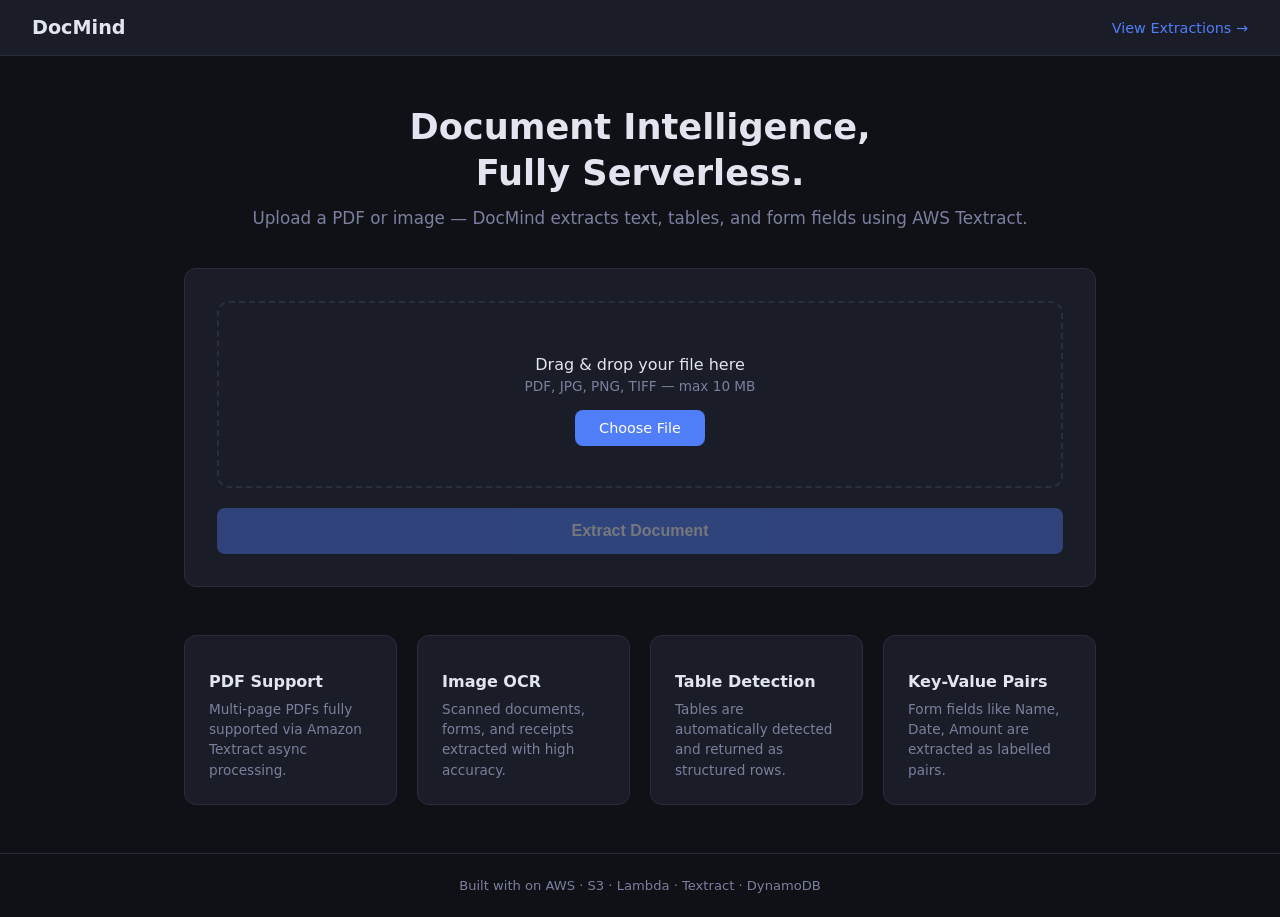
<file: frontend/index.html>
<!DOCTYPE html>
<html lang="en">
<head>
  <meta charset="UTF-8" />
  <meta name="viewport" content="width=device-width, initial-scale=1.0"/>
  <title>DocMind — Document Intelligence</title>
  <link rel="stylesheet" href="style.css" />
</head>
<body>

  <nav class="navbar">
    <span class="logo"> DocMind</span>
    <a href="results.html" class="nav-link">View Extractions →</a>
  </nav>

  <main class="container">
    <div class="hero">
      <h1>Document Intelligence,<br/>Fully Serverless.</h1>
      <p>Upload a PDF or image — DocMind extracts text, tables, and form fields using AWS Textract.</p>
    </div>

    <div class="upload-card" id="uploadCard">
      <div class="drop-zone" id="dropZone">
        <div class="drop-icon"></div>
        <p class="drop-text">Drag & drop your file here</p>
        <p class="drop-sub">PDF, JPG, PNG, TIFF — max 10 MB</p>
        <label class="btn-upload" for="fileInput">Choose File</label>
        <input type="file" id="fileInput" accept=".pdf,.jpg,.jpeg,.png,.tiff" hidden />
      </div>

      <div class="file-preview" id="filePreview" style="display:none;">
        <span class="file-icon"></span>
        <span class="file-name" id="fileName"></span>
        <button class="btn-clear" id="clearBtn"></button>
      </div>

      <button class="btn-submit" id="submitBtn" disabled>Extract Document</button>

      <div class="status-bar" id="statusBar" style="display:none;">
        <div class="spinner"></div>
        <span id="statusText">Uploading to S3...</span>
      </div>

      <div class="success-bar" id="successBar" style="display:none;">
         Extraction started!
        <a href="results.html" id="resultLink">View Results →</a>
      </div>

      <div class="error-bar" id="errorBar" style="display:none;"></div>
    </div>

    <div class="info-grid">
      <div class="info-card">
        <span></span>
        <h3>PDF Support</h3>
        <p>Multi-page PDFs fully supported via Amazon Textract async processing.</p>
      </div>
      <div class="info-card">
        <span></span>
        <h3>Image OCR</h3>
        <p>Scanned documents, forms, and receipts extracted with high accuracy.</p>
      </div>
      <div class="info-card">
        <span></span>
        <h3>Table Detection</h3>
        <p>Tables are automatically detected and returned as structured rows.</p>
      </div>
      <div class="info-card">
        <span></span>
        <h3>Key-Value Pairs</h3>
        <p>Form fields like Name, Date, Amount are extracted as labelled pairs.</p>
      </div>
    </div>
  </main>

  <footer>
    <p>Built with  on AWS · S3 · Lambda · Textract · DynamoDB</p>
  </footer>

  <script src="app.js"></script>
</body>
</html>
</file>
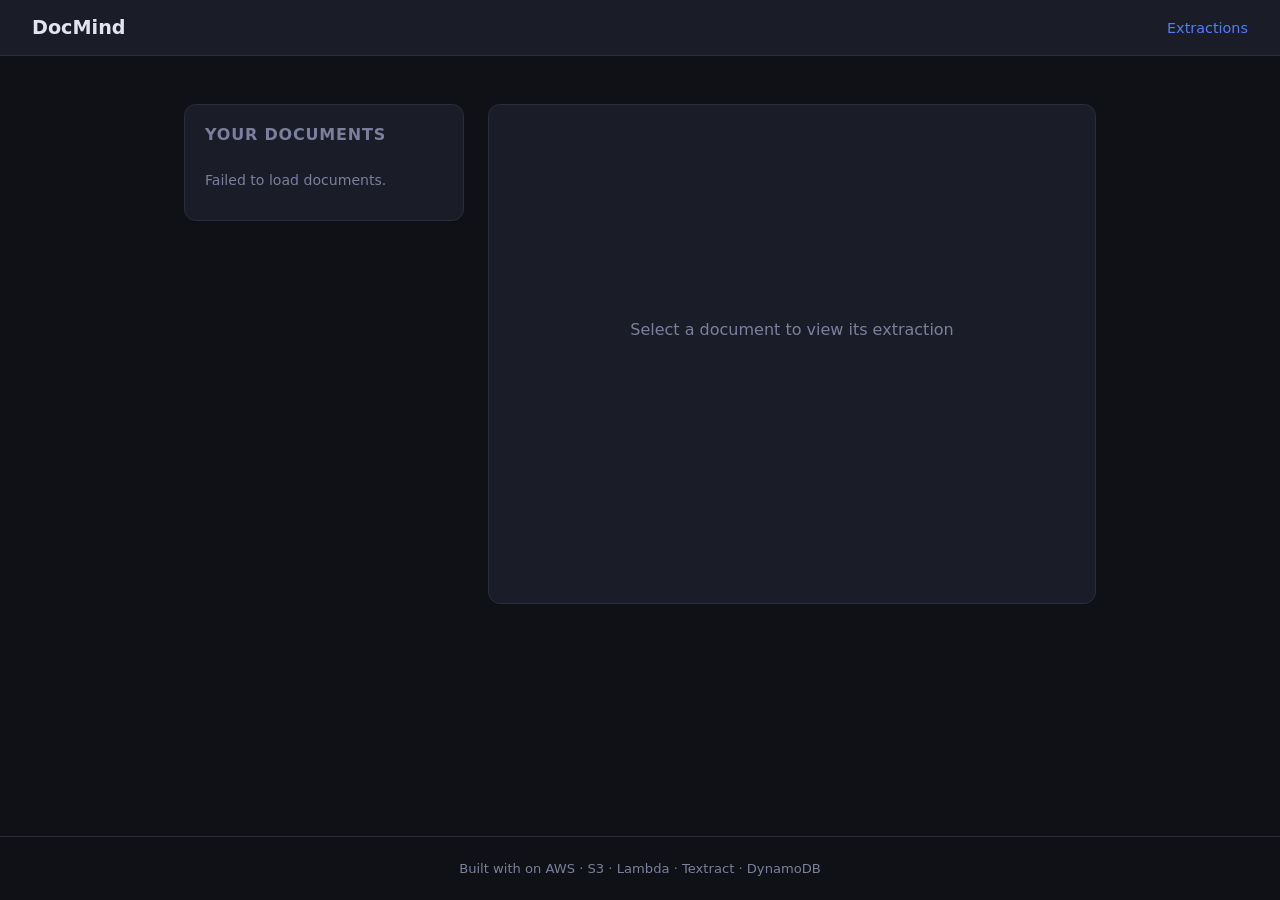
<file: frontend/results.html>
<!DOCTYPE html>
<html lang="en">
<head>
  <meta charset="UTF-8" />
  <meta name="viewport" content="width=device-width, initial-scale=1.0"/>
  <title>DocMind — Extraction Results</title>
  <link rel="stylesheet" href="style.css" />
</head>
<body>

  <nav class="navbar">
    <a href="index.html" class="logo"> DocMind</a>
    <span class="nav-link">Extractions</span>
  </nav>

  <main class="container">

    <!-- Document List (left panel) -->
    <div class="results-layout">
      <aside class="doc-list" id="docList">
        <h2>Your Documents</h2>
        <div id="docItems">
          <div class="loading-state">
            <div class="spinner"></div>
            <p>Loading documents...</p>
          </div>
        </div>
      </aside>

      <!-- Extraction Detail (right panel) -->
      <section class="doc-detail" id="docDetail">
        <div class="empty-state" id="emptyState">
          <p> Select a document to view its extraction</p>
        </div>

        <div id="extractionContent" style="display:none;">
          <div class="detail-header">
            <h2 id="detailFileName"></h2>
            <span class="badge" id="detailStatus"></span>
            <small id="detailDate"></small>
          </div>

          <!-- Tabs -->
          <div class="tabs">
            <button class="tab active" data-tab="text">Raw Text</button>
            <button class="tab" data-tab="keyvalues">Key-Values</button>
            <button class="tab" data-tab="tables">Tables</button>
          </div>

          <!-- Tab: Raw Text -->
          <div class="tab-content active" id="tab-text">
            <pre id="rawTextOutput"></pre>
          </div>

          <!-- Tab: Key-Values -->
          <div class="tab-content" id="tab-keyvalues">
            <table class="kv-table" id="kvTable">
              <thead><tr><th>Field</th><th>Value</th></tr></thead>
              <tbody id="kvBody"></tbody>
            </table>
            <p class="empty-tab" id="kvEmpty" style="display:none;">No key-value pairs detected.</p>
          </div>

          <!-- Tab: Tables -->
          <div class="tab-content" id="tab-tables">
            <div id="tablesOutput"></div>
            <p class="empty-tab" id="tablesEmpty" style="display:none;">No tables detected.</p>
          </div>
        </div>
      </section>
    </div>
  </main>

  <footer>
    <p>Built with  on AWS · S3 · Lambda · Textract · DynamoDB</p>
  </footer>

  <script src="app.js"></script>
</body>
</html>
</file>
<file: frontend/style.css>
/*  RESET & BASE  */
*, *::before, *::after { box-sizing: border-box; margin: 0; padding: 0; }

:root {
  --bg:        #0f1117;
  --surface:   #1a1d27;
  --border:    #2a2d3e;
  --accent:    #4f7ef8;
  --accent-h:  #3a68e0;
  --text:      #e2e4ef;
  --muted:     #7b7f9e;
  --success:   #22c55e;
  --error:     #ef4444;
  --radius:    12px;
  --font:      'Segoe UI', system-ui, sans-serif;
}

body { background: var(--bg); color: var(--text); font-family: var(--font); min-height: 100vh; display: flex; flex-direction: column; }

a { color: var(--accent); text-decoration: none; }
a:hover { text-decoration: underline; }

/*  NAVBAR  */
.navbar {
  display: flex; align-items: center; justify-content: space-between;
  padding: 16px 32px; border-bottom: 1px solid var(--border);
  background: var(--surface);
}
.logo { font-size: 1.2rem; font-weight: 700; color: var(--text); }
.nav-link { font-size: 0.9rem; color: var(--accent); }

/*  CONTAINER  */
.container { max-width: 960px; margin: 0 auto; padding: 48px 24px; flex: 1; width: 100%; }

/*  HERO  */
.hero { text-align: center; margin-bottom: 40px; }
.hero h1 { font-size: 2.2rem; font-weight: 700; line-height: 1.3; margin-bottom: 12px; }
.hero p  { color: var(--muted); font-size: 1.05rem; }

/*  UPLOAD CARD  */
.upload-card {
  background: var(--surface); border: 1px solid var(--border);
  border-radius: var(--radius); padding: 32px; margin-bottom: 48px;
}

.drop-zone {
  border: 2px dashed var(--border); border-radius: var(--radius);
  padding: 40px; text-align: center; transition: border-color 0.2s;
  cursor: pointer;
}
.drop-zone.drag-over { border-color: var(--accent); background: rgba(79,126,248,0.05); }
.drop-icon { font-size: 2.5rem; margin-bottom: 12px; }
.drop-text { font-size: 1rem; margin-bottom: 4px; }
.drop-sub  { color: var(--muted); font-size: 0.85rem; margin-bottom: 16px; }

.btn-upload {
  display: inline-block; background: var(--accent); color: #fff;
  padding: 10px 24px; border-radius: 8px; cursor: pointer; font-size: 0.9rem;
  transition: background 0.2s;
}
.btn-upload:hover { background: var(--accent-h); }

.file-preview {
  display: flex; align-items: center; gap: 10px;
  background: rgba(79,126,248,0.08); border: 1px solid var(--accent);
  border-radius: 8px; padding: 12px 16px; margin-top: 16px;
}
.file-name { flex: 1; font-size: 0.9rem; overflow: hidden; text-overflow: ellipsis; white-space: nowrap; }
.btn-clear { background: none; border: none; color: var(--muted); cursor: pointer; font-size: 1rem; }

.btn-submit {
  width: 100%; margin-top: 20px; padding: 14px;
  background: var(--accent); color: #fff; border: none;
  border-radius: 8px; font-size: 1rem; font-weight: 600;
  cursor: pointer; transition: background 0.2s;
}
.btn-submit:hover:not(:disabled) { background: var(--accent-h); }
.btn-submit:disabled { opacity: 0.4; cursor: not-allowed; }

/*  STATUS / SUCCESS / ERROR  */
.status-bar, .success-bar {
  display: flex; align-items: center; gap: 12px;
  margin-top: 16px; padding: 14px 16px; border-radius: 8px; font-size: 0.9rem;
}
.status-bar  { background: rgba(79,126,248,0.1); color: var(--accent); }
.success-bar { background: rgba(34,197,94,0.1);  color: var(--success); }
.error-bar   { margin-top: 16px; padding: 14px 16px; border-radius: 8px; font-size: 0.9rem; background: rgba(239,68,68,0.1); color: var(--error); }

/*  SPINNER  */
.spinner {
  width: 18px; height: 18px; flex-shrink: 0;
  border: 2px solid rgba(255,255,255,0.15);
  border-top-color: var(--accent); border-radius: 50%;
  animation: spin 0.7s linear infinite;
}
@keyframes spin { to { transform: rotate(360deg); } }

/*  INFO GRID  */
.info-grid { display: grid; grid-template-columns: repeat(auto-fit, minmax(200px, 1fr)); gap: 20px; }
.info-card {
  background: var(--surface); border: 1px solid var(--border);
  border-radius: var(--radius); padding: 24px;
}
.info-card span { font-size: 1.8rem; }
.info-card h3   { font-size: 1rem; margin: 12px 0 8px; }
.info-card p    { color: var(--muted); font-size: 0.85rem; line-height: 1.5; }

/*  RESULTS LAYOUT  */
.results-layout { display: grid; grid-template-columns: 280px 1fr; gap: 24px; align-items: start; }

/* Doc List */
.doc-list { background: var(--surface); border: 1px solid var(--border); border-radius: var(--radius); padding: 20px; }
.doc-list h2 { font-size: 1rem; margin-bottom: 16px; color: var(--muted); text-transform: uppercase; letter-spacing: 0.05em; }

.doc-item {
  display: flex; align-items: center; gap: 10px;
  padding: 12px; border-radius: 8px; cursor: pointer;
  transition: background 0.15s; margin-bottom: 4px;
}
.doc-item:hover    { background: rgba(255,255,255,0.04); }
.doc-item.selected { background: rgba(79,126,248,0.12); border: 1px solid rgba(79,126,248,0.3); }
.doc-item-icon { font-size: 1.2rem; }
.doc-item-info { flex: 1; min-width: 0; }
.doc-item-name { display: block; font-size: 0.85rem; font-weight: 500; overflow: hidden; text-overflow: ellipsis; white-space: nowrap; }
.doc-item-date { font-size: 0.75rem; color: var(--muted); }
.doc-item-status { font-size: 0.7rem; padding: 2px 8px; border-radius: 12px; background: rgba(34,197,94,0.15); color: var(--success); }

/* Doc Detail */
.doc-detail { background: var(--surface); border: 1px solid var(--border); border-radius: var(--radius); padding: 24px; min-height: 500px; }
.empty-state { display: flex; align-items: center; justify-content: center; height: 400px; color: var(--muted); }

.detail-header { margin-bottom: 20px; }
.detail-header h2 { font-size: 1.2rem; margin-bottom: 6px; }
.badge { display: inline-block; font-size: 0.75rem; padding: 2px 10px; border-radius: 12px; background: rgba(34,197,94,0.15); color: var(--success); margin-right: 8px; }
.detail-header small { color: var(--muted); font-size: 0.8rem; }

/* Tabs */
.tabs { display: flex; gap: 4px; margin-bottom: 20px; border-bottom: 1px solid var(--border); padding-bottom: 0; }
.tab {
  padding: 10px 18px; background: none; border: none; color: var(--muted);
  cursor: pointer; font-size: 0.9rem; border-bottom: 2px solid transparent;
  transition: color 0.15s; margin-bottom: -1px;
}
.tab:hover  { color: var(--text); }
.tab.active { color: var(--accent); border-bottom-color: var(--accent); }

.tab-content         { display: none; }
.tab-content.active  { display: block; }

/* Raw text */
#rawTextOutput {
  white-space: pre-wrap; word-break: break-word;
  font-family: 'Courier New', monospace; font-size: 0.82rem;
  background: rgba(0,0,0,0.3); padding: 16px; border-radius: 8px;
  max-height: 480px; overflow-y: auto; color: #c9d1e0; line-height: 1.6;
}

/* KV table */
.kv-table { width: 100%; border-collapse: collapse; font-size: 0.88rem; }
.kv-table th, .kv-table td { padding: 10px 14px; border-bottom: 1px solid var(--border); text-align: left; }
.kv-table th { color: var(--muted); font-weight: 600; font-size: 0.78rem; text-transform: uppercase; }

/* Extracted tables */
.table-scroll { overflow-x: auto; margin-bottom: 24px; }
.extracted-table { width: 100%; border-collapse: collapse; font-size: 0.85rem; }
.extracted-table th, .extracted-table td { padding: 8px 12px; border: 1px solid var(--border); }
.extracted-table th { background: rgba(79,126,248,0.1); color: var(--accent); }

.empty-tab { color: var(--muted); font-size: 0.9rem; padding: 20px 0; }
.empty-list, .error-list { color: var(--muted); font-size: 0.88rem; padding: 12px 0; }
.loading-state { display: flex; flex-direction: column; align-items: center; gap: 12px; padding: 32px 0; color: var(--muted); font-size: 0.9rem; }

/*  FOOTER  */
footer { text-align: center; padding: 24px; color: var(--muted); font-size: 0.82rem; border-top: 1px solid var(--border); }

/*  RESPONSIVE  */
@media (max-width: 640px) {
  .results-layout { grid-template-columns: 1fr; }
  .hero h1 { font-size: 1.6rem; }
}
</file>
